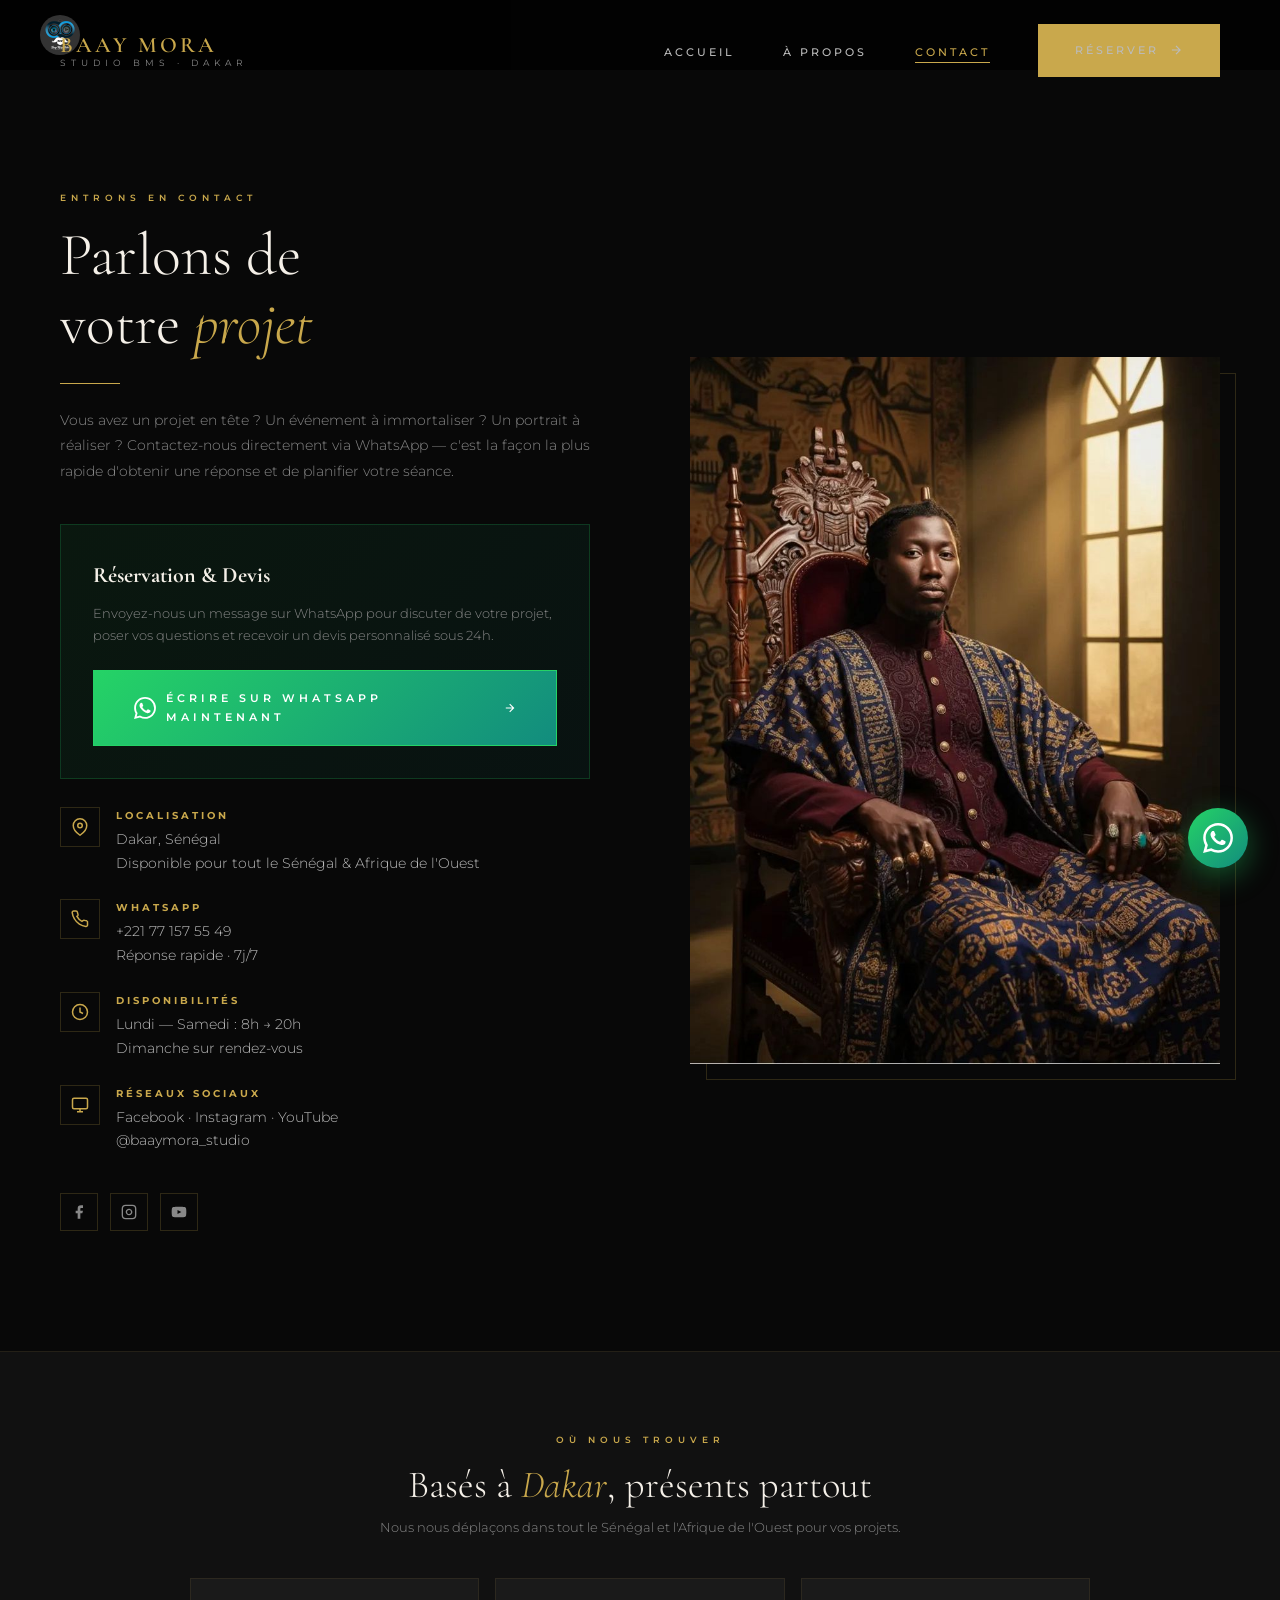
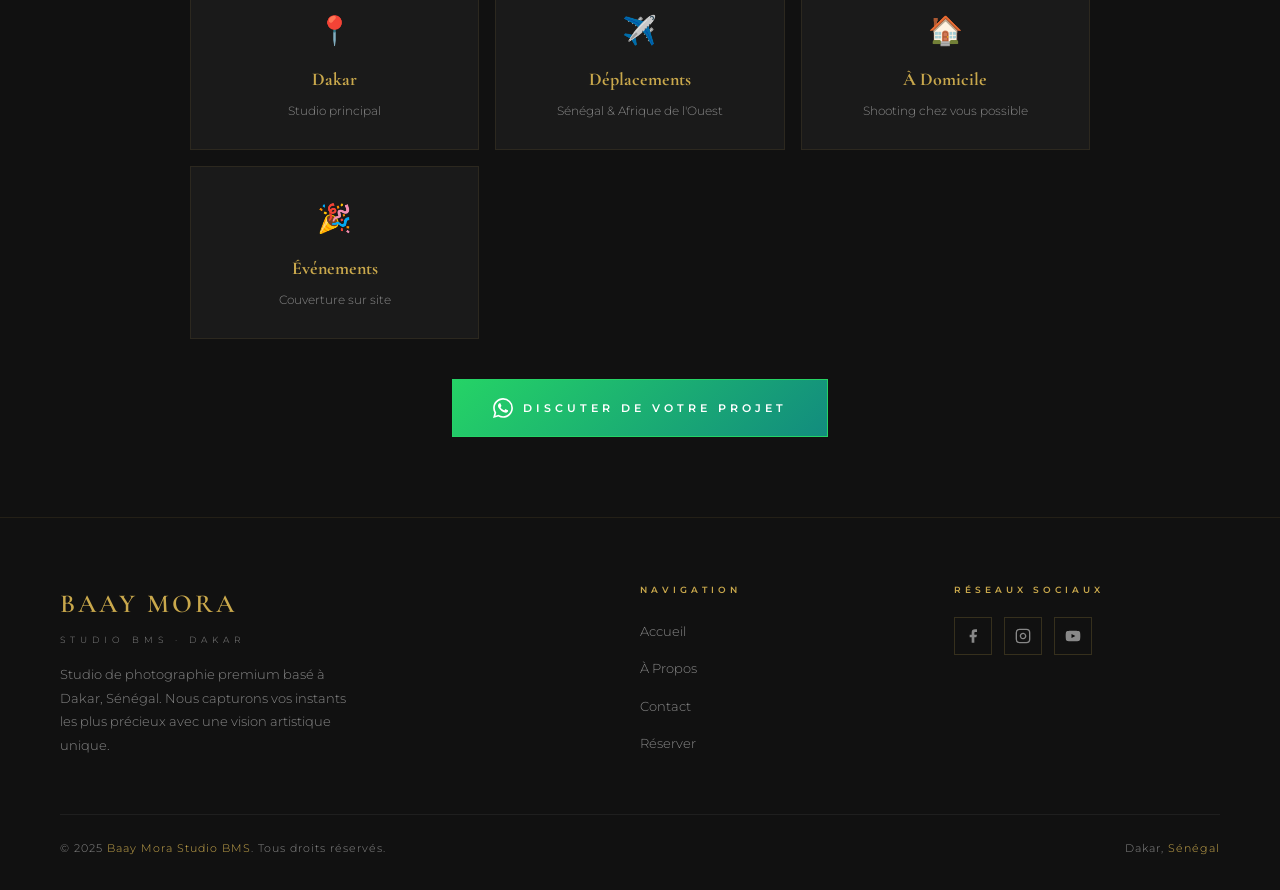
<file: contact.html>
<!DOCTYPE html>
<html lang="fr">
<head>
  <meta charset="UTF-8" />
  <meta name="viewport" content="width=device-width, initial-scale=1.0" />
  <meta name="description" content="Contacter Baay Mora Studio BMS — Studio de photographie à Dakar. Réservez votre séance photo via WhatsApp." />
  <title>Contact — Baay Mora Studio BMS · Dakar</title>
  <link rel="stylesheet" href="style.css" />
  <link rel="preconnect" href="https://fonts.googleapis.com" />
  <link rel="preconnect" href="https://fonts.gstatic.com" crossorigin />
</head>
<body>

    <header class="header">
    <div class="logo">
        <img src="imagesbms1/logo1.jpeg">
        
    </div>

    </header>
  <!-- ══════════════════════════════════════════
       NAVIGATION
  ══════════════════════════════════════════ -->
  <nav class="nav" id="navbar">
    <a href="index.html" class="nav-logo">
      <span class="logo-main">Baay Mora</span>
      <span class="logo-sub">Studio BMS · Dakar</span>
    </a>

    <div class="nav-toggle" id="navToggle" aria-label="Menu">
      <span></span><span></span><span></span>
    </div>

    <ul class="nav-menu" id="navMenu">
      <li><a href="index.html">Accueil</a></li>
      <li><a href="about.html">À Propos</a></li>
      <li><a href="contact.html" class="active">Contact</a></li>
      <li>
        <a href="https://wa.me/221771575549?text=Bonjour%2C%20je%20suis%20int%C3%A9ress%C3%A9(e)%20par%20vos%20services%20photo."
           target="_blank" rel="noopener" class="btn btn-solid">
          <span>Réserver</span>
          <svg width="14" height="14" viewBox="0 0 24 24" fill="none" stroke="currentColor" stroke-width="2"><path d="M5 12h14M12 5l7 7-7 7"/></svg>
        </a>
      </li>
    </ul>
  </nav>

  <!-- ══════════════════════════════════════════
       CONTACT SECTION
  ══════════════════════════════════════════ -->
  <section class="contact-section section">
    <div class="contact-inner container">

      <!-- LEFT: Info -->
      <div class="contact-info">

        <div class="fade-left">
          <p class="section-label">Entrons en contact</p>
          <h1 class="section-title">Parlons de<br>votre <em>projet</em></h1>
          <div class="divider"></div>
          <p class="section-sub" style="max-width: 100%; margin-bottom: 40px;">
            Vous avez un projet en tête ? Un événement à immortaliser ? Un portrait à réaliser ?
            Contactez-nous directement via WhatsApp — c'est la façon la plus rapide d'obtenir
            une réponse et de planifier votre séance.
          </p>
        </div>

        <!-- WhatsApp Card -->
        <div class="whatsapp-card fade-in delay-1">
          <h3>Réservation & Devis</h3>
          <p>
            Envoyez-nous un message sur WhatsApp pour discuter de votre projet,
            poser vos questions et recevoir un devis personnalisé sous 24h.
          </p>
          <a href="https://wa.me/221771575549?text=Bonjour%20Baay%20Mora%20Studio%20BMS%20%F0%9F%93%B8%0AJe%20suis%20int%C3%A9ress%C3%A9(e)%20par%20vos%20services%20de%20photographie.%0AVoici%20mon%20projet%20%3A%20"
             target="_blank" rel="noopener" class="btn btn-whatsapp" style="width: 100%; justify-content: center;">
            <svg width="22" height="22" viewBox="0 0 24 24" fill="currentColor" style="position:relative;z-index:1;flex-shrink:0;">
              <path d="M17.472 14.382c-.297-.149-1.758-.867-2.03-.967-.273-.099-.471-.148-.67.15-.197.297-.767.966-.94 1.164-.173.199-.347.223-.644.075-.297-.15-1.255-.463-2.39-1.475-.883-.788-1.48-1.761-1.653-2.059-.173-.297-.018-.458.13-.606.134-.133.298-.347.446-.52.149-.174.198-.298.298-.497.099-.198.05-.371-.025-.52-.075-.149-.669-1.612-.916-2.207-.242-.579-.487-.5-.669-.51-.173-.008-.371-.01-.57-.01-.198 0-.52.074-.792.372-.272.297-1.04 1.016-1.04 2.479 0 1.462 1.065 2.875 1.213 3.074.149.198 2.096 3.2 5.077 4.487.709.306 1.262.489 1.694.625.712.227 1.36.195 1.871.118.571-.085 1.758-.719 2.006-1.413.248-.694.248-1.289.173-1.413-.074-.124-.272-.198-.57-.347m-5.421 7.403h-.004a9.87 9.87 0 0 1-5.031-1.378l-.361-.214-3.741.982.998-3.648-.235-.374a9.86 9.86 0 0 1-1.51-5.26c.001-5.45 4.436-9.884 9.888-9.884 2.64 0 5.122 1.03 6.988 2.898a9.825 9.825 0 0 1 2.893 6.994c-.003 5.45-4.437 9.884-9.885 9.884m8.413-18.297A11.815 11.815 0 0 0 12.05 0C5.495 0 .16 5.335.157 11.892c0 2.096.547 4.142 1.588 5.945L.057 24l6.305-1.654a11.882 11.882 0 0 0 5.683 1.448h.005c6.554 0 11.89-5.335 11.893-11.893a11.821 11.821 0 0 0-3.48-8.413z"/>
            </svg>
            <span>Écrire sur WhatsApp maintenant</span>
            <svg width="14" height="14" viewBox="0 0 24 24" fill="none" stroke="currentColor" stroke-width="2" style="position:relative;z-index:1;"><path d="M5 12h14M12 5l7 7-7 7"/></svg>
          </a>
        </div>

        <!-- Contact Details -->
        <div class="contact-details fade-in delay-2">

          <div class="contact-detail">
            <div class="contact-detail-icon">
              <svg viewBox="0 0 24 24" fill="none" stroke="currentColor" stroke-width="2">
                <path d="M21 10c0 7-9 13-9 13s-9-6-9-13a9 9 0 0 1 18 0z"/>
                <circle cx="12" cy="10" r="3"/>
              </svg>
            </div>
            <div class="contact-detail-text">
              <h4>Localisation</h4>
              <p>Dakar, Sénégal<br>Disponible pour tout le Sénégal & Afrique de l'Ouest</p>
            </div>
          </div>

          <div class="contact-detail">
            <div class="contact-detail-icon">
              <svg viewBox="0 0 24 24" fill="none" stroke="currentColor" stroke-width="2">
                <path d="M22 16.92v3a2 2 0 0 1-2.18 2 19.79 19.79 0 0 1-8.63-3.07A19.5 19.5 0 0 1 4.69 12 19.79 19.79 0 0 1 1.61 3.44 2 2 0 0 1 3.59 1.27h3a2 2 0 0 1 2 1.72c.127.96.361 1.903.7 2.81a2 2 0 0 1-.45 2.11L7.91 8.37a16 16 0 0 0 6.72 6.72l1.27-.87a2 2 0 0 1 2.11-.45c.907.339 1.85.573 2.81.7A2 2 0 0 1 22 16.92z"/>
              </svg>
            </div>
            <div class="contact-detail-text">
              <h4>WhatsApp</h4>
              <p>+221 77 157 55 49 <br>Réponse rapide · 7j/7</p>
            </div>
          </div>

          <div class="contact-detail">
            <div class="contact-detail-icon">
              <svg viewBox="0 0 24 24" fill="none" stroke="currentColor" stroke-width="2">
                <circle cx="12" cy="12" r="10"/>
                <polyline points="12 6 12 12 16 14"/>
              </svg>
            </div>
            <div class="contact-detail-text">
              <h4>Disponibilités</h4>
              <p>Lundi — Samedi : 8h → 20h<br>Dimanche sur rendez-vous</p>
            </div>
          </div>

          <div class="contact-detail">
            <div class="contact-detail-icon">
              <svg viewBox="0 0 24 24" fill="none" stroke="currentColor" stroke-width="2">
                <rect x="2" y="3" width="20" height="14" rx="2" ry="2"/>
                <path d="M8 21h8M12 17v4"/>
              </svg>
            </div>
            <div class="contact-detail-text">
              <h4>Réseaux Sociaux</h4>
              <p>Facebook · Instagram · YouTube<br>@baaymora_studio</p>
            </div>
          </div>

        </div>

        <!-- Social icons row -->
        <div class="footer-socials fade-in delay-3" style="margin-top: 0;">
          <a href="https://web.facebook.com/baaymorastudio/" target="_blank" rel="noopener" class="footer-social-link" aria-label="Facebook">
            <svg viewBox="0 0 24 24" fill="currentColor"><path d="M18 2h-3a5 5 0 0 0-5 5v3H7v4h3v8h4v-8h3l1-4h-4V7a1 1 0 0 1 1-1h3z"/></svg>
          </a>
          <a href="https://www.instagram.com/baaymorastudio/" target="_blank" rel="noopener" class="footer-social-link" aria-label="Instagram">
            <svg viewBox="0 0 24 24" fill="none" stroke="currentColor" stroke-width="2"><rect x="2" y="2" width="20" height="20" rx="5" ry="5"/><path d="M16 11.37A4 4 0 1 1 12.63 8 4 4 0 0 1 16 11.37z"/><line x1="17.5" y1="6.5" x2="17.51" y2="6.5"/></svg>
          </a>
          <a href="https://youtube.com/@baaymorastudio?si=jvFX6x6fQEeJBfNF" target="_blank" rel="noopener" class="footer-social-link" aria-label="YouTube">
            <svg viewBox="0 0 24 24" fill="currentColor"><path d="M22.54 6.42a2.78 2.78 0 0 0-1.95-1.96C18.88 4 12 4 12 4s-6.88 0-8.59.46a2.78 2.78 0 0 0-1.95 1.96A29 29 0 0 0 1 12a29 29 0 0 0 .46 5.58A2.78 2.78 0 0 0 3.41 19.6C5.12 20 12 20 12 20s6.88 0 8.59-.46a2.78 2.78 0 0 0 1.95-1.95A29 29 0 0 0 23 12a29 29 0 0 0-.46-5.58z"/><polygon points="9.75 15.02 15.5 12 9.75 8.98 9.75 15.02" fill="#080808"/></svg>
          </a>
        </div>

      </div>

      <!-- RIGHT: Visual -->
      <div class="contact-visual fade-right">
        <img src="imagesbms1/photobms.jpeg" alt="Baay Mora Studio BMS — Studio de photographie à Dakar" />
      </div>

    </div>
  </section>

  <!-- ══════════════════════════════════════════
       MAP / LOCATION BAND
  ══════════════════════════════════════════ -->
  <section class="section-sm" style="background: var(--dark); border-top: 1px solid rgba(201,168,76,0.1);">
    <div class="container text-center fade-in">
      <p class="section-label">Où nous trouver</p>
      <h2 class="section-title" style="font-size: clamp(28px, 3vw, 42px); margin-bottom: 8px;">
        Basés à <em>Dakar</em>, présents partout
      </h2>
      <p style="font-size: 13px; color: var(--gray); margin-bottom: 40px;">
        Nous nous déplaçons dans tout le Sénégal et l'Afrique de l'Ouest pour vos projets.
      </p>

      <!-- Location cards -->
      <div style="display: grid; grid-template-columns: repeat(auto-fit, minmax(220px, 1fr)); gap: 16px; max-width: 900px; margin: 0 auto;">

        <div style="background: var(--dark-2); border: 1px solid rgba(201,168,76,0.1); padding: 28px 20px; text-align: center;">
          <div style="font-size: 28px; margin-bottom: 10px;">📍</div>
          <h4 style="font-family: var(--font-display); font-size: 18px; color: var(--gold); margin-bottom: 6px;">Dakar</h4>
          <p style="font-size: 12px; color: var(--gray);">Studio principal</p>
        </div>

        <div style="background: var(--dark-2); border: 1px solid rgba(201,168,76,0.1); padding: 28px 20px; text-align: center;">
          <div style="font-size: 28px; margin-bottom: 10px;">✈️</div>
          <h4 style="font-family: var(--font-display); font-size: 18px; color: var(--gold); margin-bottom: 6px;">Déplacements</h4>
          <p style="font-size: 12px; color: var(--gray);">Sénégal & Afrique de l'Ouest</p>
        </div>

        <div style="background: var(--dark-2); border: 1px solid rgba(201,168,76,0.1); padding: 28px 20px; text-align: center;">
          <div style="font-size: 28px; margin-bottom: 10px;">🏠</div>
          <h4 style="font-family: var(--font-display); font-size: 18px; color: var(--gold); margin-bottom: 6px;">À Domicile</h4>
          <p style="font-size: 12px; color: var(--gray);">Shooting chez vous possible</p>
        </div>

        <div style="background: var(--dark-2); border: 1px solid rgba(201,168,76,0.1); padding: 28px 20px; text-align: center;">
          <div style="font-size: 28px; margin-bottom: 10px;">🎉</div>
          <h4 style="font-family: var(--font-display); font-size: 18px; color: var(--gold); margin-bottom: 6px;">Événements</h4>
          <p style="font-size: 12px; color: var(--gray);">Couverture sur site</p>
        </div>

      </div>

      <div style="margin-top: 40px;">
        <a href="https://wa.me/221771575549?text=Bonjour%2C%20je%20souhaite%20organiser%20une%20s%C3%A9ance%20photo.%20Voici%20ma%20localisation%20%3A%20"
           target="_blank" rel="noopener" class="btn btn-whatsapp">
          <svg width="20" height="20" viewBox="0 0 24 24" fill="currentColor" style="position:relative;z-index:1">
            <path d="M17.472 14.382c-.297-.149-1.758-.867-2.03-.967-.273-.099-.471-.148-.67.15-.197.297-.767.966-.94 1.164-.173.199-.347.223-.644.075-.297-.15-1.255-.463-2.39-1.475-.883-.788-1.48-1.761-1.653-2.059-.173-.297-.018-.458.13-.606.134-.133.298-.347.446-.52.149-.174.198-.298.298-.497.099-.198.05-.371-.025-.52-.075-.149-.669-1.612-.916-2.207-.242-.579-.487-.5-.669-.51-.173-.008-.371-.01-.57-.01-.198 0-.52.074-.792.372-.272.297-1.04 1.016-1.04 2.479 0 1.462 1.065 2.875 1.213 3.074.149.198 2.096 3.2 5.077 4.487.709.306 1.262.489 1.694.625.712.227 1.36.195 1.871.118.571-.085 1.758-.719 2.006-1.413.248-.694.248-1.289.173-1.413-.074-.124-.272-.198-.57-.347m-5.421 7.403h-.004a9.87 9.87 0 0 1-5.031-1.378l-.361-.214-3.741.982.998-3.648-.235-.374a9.86 9.86 0 0 1-1.51-5.26c.001-5.45 4.436-9.884 9.888-9.884 2.64 0 5.122 1.03 6.988 2.898a9.825 9.825 0 0 1 2.893 6.994c-.003 5.45-4.437 9.884-9.885 9.884m8.413-18.297A11.815 11.815 0 0 0 12.05 0C5.495 0 .16 5.335.157 11.892c0 2.096.547 4.142 1.588 5.945L.057 24l6.305-1.654a11.882 11.882 0 0 0 5.683 1.448h.005c6.554 0 11.89-5.335 11.893-11.893a11.821 11.821 0 0 0-3.48-8.413z"/>
          </svg>
          <span>Discuter de votre projet</span>
        </a>
      </div>
    </div>
  </section>

  <!-- ══════════════════════════════════════════
       FOOTER
  ══════════════════════════════════════════ -->
  <footer class="footer">
    <div class="footer-grid">
      <div class="footer-brand">
        <span class="logo-main">Baay Mora</span>
        <span class="logo-sub">Studio BMS · Dakar</span>
        <p>Studio de photographie premium basé à Dakar, Sénégal. Nous capturons vos instants les plus précieux avec une vision artistique unique.</p>
      </div>
      <div class="footer-col">
        <h4>Navigation</h4>
        <ul>
          <li><a href="index.html">Accueil</a></li>
          <li><a href="about.html">À Propos</a></li>
          <li><a href="contact.html">Contact</a></li>
          <li><a href="https://wa.me/221771575549?text=Bonjour%2C%20je%20souhaite%20r%C3%A9server." target="_blank" rel="noopener">Réserver</a></li>
        </ul>
      </div>
      <div class="footer-col">
        <h4>Réseaux Sociaux</h4>
        <div class="footer-socials">
          <a href="https://web.facebook.com/baaymorastudio/" target="_blank" rel="noopener" class="footer-social-link" aria-label="Facebook">
            <svg viewBox="0 0 24 24" fill="currentColor"><path d="M18 2h-3a5 5 0 0 0-5 5v3H7v4h3v8h4v-8h3l1-4h-4V7a1 1 0 0 1 1-1h3z"/></svg>
          </a>
          <a href="https://www.instagram.com/baaymorastudio/" target="_blank" rel="noopener" class="footer-social-link" aria-label="Instagram">
            <svg viewBox="0 0 24 24" fill="none" stroke="currentColor" stroke-width="2"><rect x="2" y="2" width="20" height="20" rx="5" ry="5"/><path d="M16 11.37A4 4 0 1 1 12.63 8 4 4 0 0 1 16 11.37z"/><line x1="17.5" y1="6.5" x2="17.51" y2="6.5"/></svg>
          </a>
          <a href="https://youtube.com/@baaymorastudio?si=jvFX6x6fQEeJBfNF" target="_blank" rel="noopener" class="footer-social-link" aria-label="YouTube">
            <svg viewBox="0 0 24 24" fill="currentColor"><path d="M22.54 6.42a2.78 2.78 0 0 0-1.95-1.96C18.88 4 12 4 12 4s-6.88 0-8.59.46a2.78 2.78 0 0 0-1.95 1.96A29 29 0 0 0 1 12a29 29 0 0 0 .46 5.58A2.78 2.78 0 0 0 3.41 19.6C5.12 20 12 20 12 20s6.88 0 8.59-.46a2.78 2.78 0 0 0 1.95-1.95A29 29 0 0 0 23 12a29 29 0 0 0-.46-5.58z"/><polygon points="9.75 15.02 15.5 12 9.75 8.98 9.75 15.02" fill="#080808"/></svg>
          </a>
        </div>
      </div>
    </div>
    <div class="footer-bottom">
      <p>© 2025 <span>Baay Mora Studio BMS</span>. Tous droits réservés.</p>
      <p>Dakar, <span>Sénégal</span></p>
    </div>
  </footer>

  <!-- FLOATING WHATSAPP -->
  <a href="https://wa.me/221771575549?text=Bonjour%20Baay%20Mora%20Studio%20BMS%20%F0%9F%93%B8%20Je%20suis%20int%C3%A9ress%C3%A9(e)%20par%20vos%20services%20de%20photographie."
     target="_blank" rel="noopener" class="whatsapp-float" aria-label="WhatsApp">
    <svg viewBox="0 0 24 24" fill="white">
      <path d="M17.472 14.382c-.297-.149-1.758-.867-2.03-.967-.273-.099-.471-.148-.67.15-.197.297-.767.966-.94 1.164-.173.199-.347.223-.644.075-.297-.15-1.255-.463-2.39-1.475-.883-.788-1.48-1.761-1.653-2.059-.173-.297-.018-.458.13-.606.134-.133.298-.347.446-.52.149-.174.198-.298.298-.497.099-.198.05-.371-.025-.52-.075-.149-.669-1.612-.916-2.207-.242-.579-.487-.5-.669-.51-.173-.008-.371-.01-.57-.01-.198 0-.52.074-.792.372-.272.297-1.04 1.016-1.04 2.479 0 1.462 1.065 2.875 1.213 3.074.149.198 2.096 3.2 5.077 4.487.709.306 1.262.489 1.694.625.712.227 1.36.195 1.871.118.571-.085 1.758-.719 2.006-1.413.248-.694.248-1.289.173-1.413-.074-.124-.272-.198-.57-.347m-5.421 7.403h-.004a9.87 9.87 0 0 1-5.031-1.378l-.361-.214-3.741.982.998-3.648-.235-.374a9.86 9.86 0 0 1-1.51-5.26c.001-5.45 4.436-9.884 9.888-9.884 2.64 0 5.122 1.03 6.988 2.898a9.825 9.825 0 0 1 2.893 6.994c-.003 5.45-4.437 9.884-9.885 9.884m8.413-18.297A11.815 11.815 0 0 0 12.05 0C5.495 0 .16 5.335.157 11.892c0 2.096.547 4.142 1.588 5.945L.057 24l6.305-1.654a11.882 11.882 0 0 0 5.683 1.448h.005c6.554 0 11.89-5.335 11.893-11.893a11.821 11.821 0 0 0-3.48-8.413z"/>
    </svg>
  </a>

  <script>
    const navbar = document.getElementById('navbar');
    window.addEventListener('scroll', () => {
      navbar.classList.toggle('scrolled', window.scrollY > 60);
    });
    // Start nav as scrolled on contact page (full-height layout)
    navbar.classList.add('scrolled');

    const toggle = document.getElementById('navToggle');
    const menu   = document.getElementById('navMenu');
    toggle.addEventListener('click', () => {
      toggle.classList.toggle('open');
      menu.classList.toggle('open');
    });

    const observer = new IntersectionObserver((entries) => {
      entries.forEach(e => { if (e.isIntersecting) e.target.classList.add('visible'); });
    }, { threshold: 0.12 });
    document.querySelectorAll('.fade-in, .fade-left, .fade-right').forEach(el => observer.observe(el));
  </script>

</body>
</html>
</file>
<file: style.css>
/* ============================================================
   BAAY MORA STUDIO BMS — style.css
   Design: Premium Dark · Gold Accents · Luxury Photography
   ============================================================ */

@import url('https://fonts.googleapis.com/css2?family=Cormorant+Garamond:ital,wght@0,300;0,400;0,600;1,300;1,400&family=Montserrat:wght@300;400;500;600;700&family=Playfair+Display:ital,wght@0,400;0,700;1,400&display=swap');

/* ─── CSS VARIABLES ─── */
:root {
  --black:      #080808;
  --dark:       #111111;
  --dark-2:     #1a1a1a;
  --dark-3:     #222222;
  --gold:       #c9a84c;
  --gold-light: #e8c97a;
  --gold-dim:   #8a6d2f;
  --white:      #f5f0e8;
  --gray:       #888888;
  --gray-light: #bbbbbb;

  --font-display: 'Cormorant Garamond', Georgia, serif;
  --font-ui:      'Montserrat', sans-serif;
  --font-accent:  'Playfair Display', Georgia, serif;

  --transition: 0.4s cubic-bezier(0.25, 0.46, 0.45, 0.94);
  --transition-fast: 0.2s ease;
  --shadow-gold: 0 0 40px rgba(201,168,76,0.15);
  --shadow-deep: 0 20px 60px rgba(0,0,0,0.6);
}

/* ─── RESET ─── */
*, *::before, *::after {
  margin: 0;
  padding: 0;
  box-sizing: border-box;
}

html {
  scroll-behavior: smooth;
  font-size: 16px;
}

body {
  background-color: var(--black);
  color: var(--white);
  font-family: var(--font-ui);
  font-weight: 300;
  line-height: 1.7;
  overflow-x: hidden;
  cursor: default;
}

/* HEADER */
.header {
    display: flex;
    justify-content: space-between;
    align-items: center;
    padding: 15px 40px;
    background: rgba(0,0,0,0.8);
    position: sticky;
    top: 0;
}

.logo {
    display: flex;
    align-items: center;
    gap: 10px;
}

.logo img {
    width: 40px;
    border-radius: 50%;
}

img {
  display: block;
  max-width: 100%;
}

a {
  text-decoration: none;
  color: inherit;
}

ul { list-style: none; }

/* ─── CUSTOM SCROLLBAR ─── */
::-webkit-scrollbar { width: 4px; }
::-webkit-scrollbar-track { background: var(--dark); }
::-webkit-scrollbar-thumb { background: var(--gold-dim); border-radius: 2px; }
::-webkit-scrollbar-thumb:hover { background: var(--gold); }

/* ─── SELECTION ─── */
::selection {
  background: var(--gold);
  color: var(--black);
}

/* ============================================================
   NAVIGATION
   ============================================================ */
.nav {
  position: fixed;
  top: 0;
  left: 0;
  width: 100%;
  z-index: 1000;
  padding: 24px 60px;
  display: flex;
  align-items: center;
  justify-content: space-between;
  transition: all var(--transition);
}

.nav.scrolled {
  background: rgba(8,8,8,0.95);
  backdrop-filter: blur(20px);
  padding: 16px 60px;
  border-bottom: 1px solid rgba(201,168,76,0.15);
  box-shadow: 0 4px 30px rgba(0,0,0,0.4);
}

.nav-logo {
  display: flex;
  flex-direction: column;
  line-height: 1;
}

.nav-logo .logo-main {
  font-family: var(--font-display);
  font-size: 22px;
  font-weight: 600;
  letter-spacing: 3px;
  color: var(--gold);
  text-transform: uppercase;
}

.nav-logo .logo-sub {
  font-family: var(--font-ui);
  font-size: 9px;
  font-weight: 400;
  letter-spacing: 5px;
  color: var(--gray);
  text-transform: uppercase;
  margin-top: 2px;
}

.nav-menu {
  display: flex;
  gap: 48px;
  align-items: center;
}

.nav-menu a {
  font-family: var(--font-ui);
  font-size: 11px;
  font-weight: 500;
  letter-spacing: 3px;
  text-transform: uppercase;
  color: var(--gray-light);
  position: relative;
  transition: color var(--transition-fast);
}

.nav-menu a::after {
  content: '';
  position: absolute;
  bottom: -4px;
  left: 0;
  width: 0;
  height: 1px;
  background: var(--gold);
  transition: width var(--transition);
}

.nav-menu a:hover,
.nav-menu a.active {
  color: var(--gold);
}

.nav-menu a:hover::after,
.nav-menu a.active::after {
  width: 100%;
}

.nav-toggle {
  display: none;
  flex-direction: column;
  gap: 5px;
  cursor: pointer;
  padding: 4px;
}

.nav-toggle span {
  display: block;
  width: 26px;
  height: 1px;
  background: var(--gold);
  transition: all var(--transition-fast);
}

/* ─── Mobile nav ─── */
@media (max-width: 768px) {
  .nav {
    padding: 20px 24px;
  }

  .nav.scrolled {
    padding: 14px 24px;
  }

  .nav-toggle {
    display: flex;
    z-index: 1010;
  }

  .nav-menu {
    position: fixed;
    inset: 0;
    background: rgba(8,8,8,0.98);
    backdrop-filter: blur(30px);
    flex-direction: column;
    justify-content: center;
    gap: 36px;
    opacity: 0;
    pointer-events: none;
    transition: opacity var(--transition);
  }

  .nav-menu.open {
    opacity: 1;
    pointer-events: all;
  }

  .nav-menu a {
    font-size: 13px;
    letter-spacing: 4px;
  }

  .nav-toggle.open span:nth-child(1) {
    transform: translateY(6px) rotate(45deg);
  }
  .nav-toggle.open span:nth-child(2) {
    opacity: 0;
  }
  .nav-toggle.open span:nth-child(3) {
    transform: translateY(-6px) rotate(-45deg);
  }
}

/* ============================================================
   BUTTONS
   ============================================================ */
.btn {
  display: inline-flex;
  align-items: center;
  gap: 10px;
  font-family: var(--font-ui);
  font-size: 10px;
  font-weight: 600;
  letter-spacing: 4px;
  text-transform: uppercase;
  padding: 16px 36px;
  border: 1px solid var(--gold);
  color: var(--gold);
  background: transparent;
  cursor: pointer;
  position: relative;
  overflow: hidden;
  transition: color var(--transition);
}

.btn::before {
  content: '';
  position: absolute;
  inset: 0;
  background: var(--gold);
  transform: translateX(-101%);
  transition: transform var(--transition);
}

.btn:hover::before {
  transform: translateX(0);
}

.btn:hover {
  color: var(--black);
}

.btn-solid {
  background: var(--gold);
  color: var(--black);
  border-color: var(--gold);
}

.btn-solid::before {
  background: var(--gold-light);
}

.btn-solid:hover {
  color: var(--black);
}

.btn span {
  position: relative;
  z-index: 1;
}

.btn svg {
  position: relative;
  z-index: 1;
  transition: transform var(--transition-fast);
}

.btn:hover svg {
  transform: translateX(4px);
}

/* ─── WhatsApp button ─── */
.btn-whatsapp {
  background: linear-gradient(135deg, #25D366, #128C7E);
  border-color: #25D366;
  color: #fff;
  font-size: 11px;
  padding: 18px 40px;
}

.btn-whatsapp::before {
  background: #25D366;
}

.btn-whatsapp:hover {
  color: #fff;
}

/* ─── Floating WhatsApp ─── */
.whatsapp-float {
  position: fixed;
  bottom: 32px;
  right: 32px;
  z-index: 999;
  width: 60px;
  height: 60px;
  border-radius: 50%;
  background: linear-gradient(135deg, #25D366, #128C7E);
  display: flex;
  align-items: center;
  justify-content: center;
  box-shadow: 0 8px 30px rgba(37,211,102,0.4);
  transition: all var(--transition);
  animation: pulse-wa 2.5s infinite;
}

.whatsapp-float:hover {
  transform: scale(1.12) translateY(-3px);
  box-shadow: 0 16px 40px rgba(37,211,102,0.5);
  animation: none;
}

.whatsapp-float svg {
  width: 30px;
  height: 30px;
}

@keyframes pulse-wa {
  0%, 100% { box-shadow: 0 8px 30px rgba(37,211,102,0.4); }
  50% { box-shadow: 0 8px 50px rgba(37,211,102,0.7); }
}

/* ============================================================
   SCROLL ANIMATIONS
   ============================================================ */
.fade-in {
  opacity: 0;
  transform: translateY(30px);
  transition: opacity 0.8s ease, transform 0.8s ease;
}

.fade-in.visible {
  opacity: 1;
  transform: translateY(0);
}

.fade-left {
  opacity: 0;
  transform: translateX(-40px);
  transition: opacity 0.8s ease, transform 0.8s ease;
}

.fade-left.visible {
  opacity: 1;
  transform: translateX(0);
}

.fade-right {
  opacity: 0;
  transform: translateX(40px);
  transition: opacity 0.8s ease, transform 0.8s ease;
}

.fade-right.visible {
  opacity: 1;
  transform: translateX(0);
}

.delay-1 { transition-delay: 0.15s; }
.delay-2 { transition-delay: 0.3s; }
.delay-3 { transition-delay: 0.45s; }
.delay-4 { transition-delay: 0.6s; }

/* ============================================================
   HERO SECTION
   ============================================================ */
.hero {
  position: relative;
  height: 100vh;
  min-height: 700px;
  display: flex;
  align-items: center;
  justify-content: center;
  overflow: hidden;
}

.hero-bg {
  position: absolute;
  inset: 0;
  background:
    linear-gradient(to bottom, rgba(8,8,8,0.3) 0%, rgba(8,8,8,0.1) 40%, rgba(8,8,8,0.7) 100%),
    url('images/hero.jpg') center/cover no-repeat;
  transform: scale(1.05);
  animation: hero-zoom 12s ease-out forwards;
}

@keyframes hero-zoom {
  from { transform: scale(1.1); }
  to   { transform: scale(1.0); }
}

.hero-content {
  position: relative;
  z-index: 2;
  text-align: center;
  padding: 0 24px;
  max-width: 900px;
}

.hero-eyebrow {
  font-family: var(--font-ui);
  font-size: 10px;
  font-weight: 500;
  letter-spacing: 6px;
  text-transform: uppercase;
  color: var(--gold);
  margin-bottom: 24px;
  opacity: 0;
  animation: fade-up 0.8s 0.4s forwards;
}

.hero-title {
  font-family: var(--font-display);
  font-size: clamp(52px, 8vw, 100px);
  font-weight: 300;
  line-height: 1.05;
  letter-spacing: -1px;
  color: var(--white);
  margin-bottom: 24px;
  opacity: 0;
  animation: fade-up 0.8s 0.6s forwards;
}

.hero-title em {
  font-style: italic;
  color: var(--gold);
}

.hero-sub {
  font-family: var(--font-ui);
  font-size: 14px;
  font-weight: 300;
  letter-spacing: 2px;
  color: var(--gray-light);
  margin-bottom: 48px;
  opacity: 0;
  animation: fade-up 0.8s 0.8s forwards;
}

.hero-actions {
  display: flex;
  gap: 20px;
  justify-content: center;
  flex-wrap: wrap;
  opacity: 0;
  animation: fade-up 0.8s 1s forwards;
}

.hero-scroll {
  position: absolute;
  bottom: 40px;
  left: 50%;
  transform: translateX(-50%);
  display: flex;
  flex-direction: column;
  align-items: center;
  gap: 8px;
  z-index: 2;
  opacity: 0;
  animation: fade-up 0.8s 1.4s forwards;
}

.hero-scroll span {
  font-size: 9px;
  letter-spacing: 4px;
  text-transform: uppercase;
  color: var(--gold);
}

.hero-scroll-line {
  width: 1px;
  height: 50px;
  background: linear-gradient(to bottom, var(--gold), transparent);
  animation: scroll-line 2s infinite;
}

@keyframes scroll-line {
  0%   { transform: scaleY(0); transform-origin: top; }
  50%  { transform: scaleY(1); transform-origin: top; }
  51%  { transform: scaleY(1); transform-origin: bottom; }
  100% { transform: scaleY(0); transform-origin: bottom; }
}

@keyframes fade-up {
  from { opacity: 0; transform: translateY(20px); }
  to   { opacity: 1; transform: translateY(0); }
}

/* ============================================================
   SECTION COMMONS
   ============================================================ */
.section {
  padding: 120px 60px;
}

.section-sm {
  padding: 80px 60px;
}

@media (max-width: 768px) {
  .section      { padding: 80px 24px; }
  .section-sm   { padding: 60px 24px; }
}

.section-label {
  font-family: var(--font-ui);
  font-size: 9px;
  font-weight: 600;
  letter-spacing: 5px;
  text-transform: uppercase;
  color: var(--gold);
  margin-bottom: 16px;
}

.section-title {
  font-family: var(--font-display);
  font-size: clamp(36px, 5vw, 60px);
  font-weight: 300;
  line-height: 1.15;
  color: var(--white);
  margin-bottom: 20px;
}

.section-title em {
  font-style: italic;
  color: var(--gold);
}

.section-sub {
  font-family: var(--font-ui);
  font-size: 14px;
  font-weight: 300;
  color: var(--gray);
  max-width: 540px;
  line-height: 1.8;
}

.divider {
  width: 60px;
  height: 1px;
  background: var(--gold);
  margin: 24px 0;
}

/* ============================================================
   PORTFOLIO GRID
   ============================================================ */
.portfolio {
  background: var(--dark);
}

.portfolio-header {
  text-align: center;
  margin-bottom: 64px;
}

.portfolio-header .section-sub {
  margin: 0 auto;
}

.portfolio-grid {
  display: grid;
  grid-template-columns: repeat(3, 1fr);
  grid-template-rows: auto;
  gap: 12px;
  max-width: 1400px;
  margin: 0 auto;
}

.portfolio-item {
  position: relative;
  overflow: hidden;
  cursor: pointer;
  background: var(--dark-3);
}

.portfolio-item:nth-child(1) {
  grid-column: 1 / 3;
  grid-row: 1 / 3;
  aspect-ratio: 4/3;
}

.portfolio-item:nth-child(2) {
  aspect-ratio: 3/4;
}

.portfolio-item:nth-child(3) {
  aspect-ratio: 3/4;
}

.portfolio-item:nth-child(4),
.portfolio-item:nth-child(5),
.portfolio-item:nth-child(6) {
  aspect-ratio: 4/3;
}

.portfolio-item img {
  width: 100%;
  height: 100%;
  object-fit: cover;
  transition: transform 0.8s cubic-bezier(0.25, 0.46, 0.45, 0.94);
}

.portfolio-item:hover img {
  transform: scale(1.08);
}

.portfolio-overlay {
  position: absolute;
  inset: 0;
  background: linear-gradient(to top, rgba(8,8,8,0.85) 0%, transparent 60%);
  opacity: 0;
  transition: opacity var(--transition);
  display: flex;
  flex-direction: column;
  justify-content: flex-end;
  padding: 28px;
}

.portfolio-item:hover .portfolio-overlay {
  opacity: 1;
}

.portfolio-overlay h3 {
  font-family: var(--font-display);
  font-size: 22px;
  font-weight: 400;
  color: var(--white);
  margin-bottom: 4px;
}

.portfolio-overlay span {
  font-size: 10px;
  letter-spacing: 3px;
  text-transform: uppercase;
  color: var(--gold);
}

.portfolio-shine {
  position: absolute;
  inset: 0;
  background: linear-gradient(135deg, rgba(201,168,76,0.12) 0%, transparent 50%);
  opacity: 0;
  transition: opacity var(--transition);
}

.portfolio-item:hover .portfolio-shine {
  opacity: 1;
}

@media (max-width: 900px) {
  .portfolio-grid {
    grid-template-columns: repeat(2, 1fr);
  }
  .portfolio-item:nth-child(1) {
    grid-column: 1 / 3;
    grid-row: auto;
    aspect-ratio: 16/9;
  }
  .portfolio-item:nth-child(2),
  .portfolio-item:nth-child(3) {
    aspect-ratio: 4/3;
  }
}

@media (max-width: 560px) {
  .portfolio-grid {
    grid-template-columns: 1fr;
  }
  .portfolio-item:nth-child(1) {
    grid-column: 1;
    aspect-ratio: 4/3;
  }
}

/* ─── Portfolio CTA ─── */
.portfolio-cta {
  text-align: center;
  margin-top: 56px;
}

/* ============================================================
   SERVICES SECTION
   ============================================================ */
.services {
  background: var(--black);
  max-width: 1400px;
  margin: 0 auto;
}

.services-grid {
  display: grid;
  grid-template-columns: repeat(3, 1fr);
  gap: 2px;
  margin-top: 64px;
}

.service-card {
  background: var(--dark);
  padding: 48px 36px;
  border: 1px solid rgba(201,168,76,0.08);
  transition: all var(--transition);
  position: relative;
  overflow: hidden;
}

.service-card::before {
  content: '';
  position: absolute;
  bottom: 0;
  left: 0;
  width: 100%;
  height: 2px;
  background: var(--gold);
  transform: scaleX(0);
  transform-origin: left;
  transition: transform var(--transition);
}

.service-card:hover::before {
  transform: scaleX(1);
}

.service-card:hover {
  background: var(--dark-2);
  border-color: rgba(201,168,76,0.2);
  transform: translateY(-4px);
  box-shadow: var(--shadow-gold);
}

.service-icon {
  width: 48px;
  height: 48px;
  margin-bottom: 24px;
  color: var(--gold);
}

.service-card h3 {
  font-family: var(--font-display);
  font-size: 24px;
  font-weight: 400;
  color: var(--white);
  margin-bottom: 12px;
}

.service-card p {
  font-size: 13px;
  color: var(--gray);
  line-height: 1.8;
}

@media (max-width: 900px) {
  .services-grid { grid-template-columns: 1fr; gap: 12px; }
}

/* ============================================================
   CTA BAND
   ============================================================ */
.cta-band {
  background: linear-gradient(135deg, var(--dark) 0%, #0d0d0d 100%);
  border-top: 1px solid rgba(201,168,76,0.15);
  border-bottom: 1px solid rgba(201,168,76,0.15);
  text-align: center;
  position: relative;
  overflow: hidden;
}

.cta-band::before {
  content: 'BMS';
  position: absolute;
  font-family: var(--font-display);
  font-size: 300px;
  font-weight: 700;
  color: rgba(201,168,76,0.03);
  top: 50%;
  left: 50%;
  transform: translate(-50%, -50%);
  pointer-events: none;
  letter-spacing: -10px;
}

.cta-band .section-title {
  font-size: clamp(32px, 4vw, 52px);
  max-width: 700px;
  margin: 0 auto 16px;
}

.cta-band .section-sub {
  margin: 0 auto 40px;
  text-align: center;
}

.cta-band .divider {
  margin: 24px auto;
}

/* ============================================================
   FOOTER
   ============================================================ */
.footer {
  background: var(--dark);
  border-top: 1px solid rgba(201,168,76,0.1);
  padding: 64px 60px 32px;
}

.footer-grid {
  display: grid;
  grid-template-columns: 2fr 1fr 1fr;
  gap: 48px;
  margin-bottom: 48px;
}

.footer-brand .logo-main {
  font-family: var(--font-display);
  font-size: 26px;
  font-weight: 600;
  letter-spacing: 3px;
  color: var(--gold);
  text-transform: uppercase;
  display: block;
  margin-bottom: 6px;
}

.footer-brand .logo-sub {
  font-size: 9px;
  letter-spacing: 5px;
  color: var(--gray);
  text-transform: uppercase;
  display: block;
  margin-bottom: 16px;
}

.footer-brand p {
  font-size: 13px;
  color: var(--gray);
  line-height: 1.8;
  max-width: 300px;
}

.footer-col h4 {
  font-family: var(--font-ui);
  font-size: 9px;
  font-weight: 600;
  letter-spacing: 4px;
  text-transform: uppercase;
  color: var(--gold);
  margin-bottom: 20px;
}

.footer-col ul li {
  margin-bottom: 10px;
}

.footer-col ul a {
  font-size: 13px;
  color: var(--gray);
  transition: color var(--transition-fast);
}

.footer-col ul a:hover {
  color: var(--gold);
}

.footer-socials {
  display: flex;
  gap: 12px;
  margin-top: 8px;
}

.footer-social-link {
  width: 38px;
  height: 38px;
  border: 1px solid rgba(201,168,76,0.2);
  display: flex;
  align-items: center;
  justify-content: center;
  color: var(--gray);
  transition: all var(--transition-fast);
}

.footer-social-link:hover {
  border-color: var(--gold);
  color: var(--gold);
  background: rgba(201,168,76,0.08);
}

.footer-social-link svg {
  width: 16px;
  height: 16px;
}

.footer-bottom {
  border-top: 1px solid rgba(255,255,255,0.06);
  padding-top: 24px;
  display: flex;
  align-items: center;
  justify-content: space-between;
  flex-wrap: wrap;
  gap: 12px;
}

.footer-bottom p {
  font-size: 11px;
  color: var(--gray);
  letter-spacing: 1px;
}

.footer-bottom span {
  color: var(--gold);
}

@media (max-width: 768px) {
  .footer { padding: 48px 24px 24px; }
  .footer-grid { grid-template-columns: 1fr; gap: 32px; }
}

/* ============================================================
   ABOUT PAGE
   ============================================================ */
.page-hero {
  position: relative;
  height: 60vh;
  min-height: 400px;
  display: flex;
  align-items: flex-end;
  overflow: hidden;
}

.page-hero-bg {
  position: absolute;
  inset: 0;
  background: url('images/about-hero.jpg') center/cover no-repeat;
}

.page-hero-overlay {
  position: absolute;
  inset: 0;
  background: linear-gradient(to top, var(--black) 0%, rgba(8,8,8,0.4) 100%);
}

.page-hero-content {
  position: relative;
  z-index: 2;
  padding: 0 60px 60px;
}

.page-hero-content .section-label {
  margin-bottom: 12px;
}

.page-hero-content h1 {
  font-family: var(--font-display);
  font-size: clamp(44px, 6vw, 80px);
  font-weight: 300;
  color: var(--white);
}

.page-hero-content h1 em {
  font-style: italic;
  color: var(--gold);
}

@media (max-width: 768px) {
  .page-hero-content { padding: 0 24px 40px; }
}

/* ─── About story ─── */
.about-story {
  display: grid;
  grid-template-columns: 1fr 1fr;
  gap: 80px;
  align-items: center;
  max-width: 1300px;
  margin: 0 auto;
}

.about-image-wrap {
  position: relative;
}

.about-image-wrap img {
  width: 100%;
  aspect-ratio: 3/4;
  object-fit: cover;
}

.about-image-wrap::before {
  content: '';
  position: absolute;
  inset: -12px 12px 12px -12px;
  border: 1px solid var(--gold);
  z-index: -1;
}

.about-text .section-title {
  margin-bottom: 8px;
}

.about-text p {
  font-size: 15px;
  color: var(--gray-light);
  line-height: 1.9;
  margin-bottom: 20px;
}

.about-text p:last-of-type {
  margin-bottom: 0;
}

/* ─── Stats ─── */
.about-stats {
  display: grid;
  grid-template-columns: repeat(3, 1fr);
  gap: 2px;
  margin: 24px 0 40px;
}

.stat {
  background: var(--dark);
  padding: 24px 20px;
  text-align: center;
  border: 1px solid rgba(201,168,76,0.1);
}

.stat-num {
  font-family: var(--font-display);
  font-size: 40px;
  font-weight: 600;
  color: var(--gold);
  line-height: 1;
  display: block;
}

.stat-label {
  font-size: 9px;
  letter-spacing: 3px;
  text-transform: uppercase;
  color: var(--gray);
  display: block;
  margin-top: 6px;
}

@media (max-width: 900px) {
  .about-story { grid-template-columns: 1fr; gap: 48px; }
  .about-image-wrap::before { display: none; }
}

@media (max-width: 560px) {
  .about-stats { grid-template-columns: 1fr; }
}

/* ─── Social section ─── */
.social-section {
  background: var(--dark);
  text-align: center;
}

.social-cards {
  display: grid;
  grid-template-columns: repeat(3, 1fr);
  gap: 20px;
  max-width: 900px;
  margin: 48px auto 0;
}

.social-card {
  display: block;
  padding: 40px 28px;
  border: 1px solid rgba(201,168,76,0.1);
  transition: all var(--transition);
  text-align: center;
}

.social-card:hover {
  border-color: var(--gold);
  background: rgba(201,168,76,0.05);
  transform: translateY(-6px);
  box-shadow: var(--shadow-gold);
}

.social-card-icon {
  width: 52px;
  height: 52px;
  margin: 0 auto 16px;
  display: flex;
  align-items: center;
  justify-content: center;
}

.social-card-icon svg {
  width: 36px;
  height: 36px;
}

.social-card h3 {
  font-family: var(--font-display);
  font-size: 20px;
  font-weight: 400;
  color: var(--white);
  margin-bottom: 4px;
}

.social-card p {
  font-size: 11px;
  letter-spacing: 2px;
  text-transform: uppercase;
  color: var(--gray);
}

.facebook-card .social-card-icon svg { color: #1877F2; }
.instagram-card .social-card-icon svg { color: #E1306C; }
.youtube-card .social-card-icon svg { color: #FF0000; }

@media (max-width: 768px) {
  .social-cards { grid-template-columns: 1fr; max-width: 320px; }
}

/* ============================================================
   CONTACT PAGE
   ============================================================ */
.contact-section {
  min-height: 100vh;
  display: flex;
  align-items: center;
  padding-top: 120px;
}

.contact-inner {
  max-width: 1200px;
  margin: 0 auto;
  display: grid;
  grid-template-columns: 1fr 1fr;
  gap: 100px;
  align-items: center;
  width: 100%;
}

.contact-info .section-sub {
  max-width: 100%;
  margin-bottom: 40px;
}

.contact-details {
  margin-bottom: 40px;
}

.contact-detail {
  display: flex;
  gap: 16px;
  align-items: flex-start;
  margin-bottom: 24px;
}

.contact-detail-icon {
  width: 40px;
  height: 40px;
  flex-shrink: 0;
  border: 1px solid rgba(201,168,76,0.2);
  display: flex;
  align-items: center;
  justify-content: center;
  color: var(--gold);
}

.contact-detail-icon svg {
  width: 18px;
  height: 18px;
}

.contact-detail-text h4 {
  font-size: 10px;
  letter-spacing: 3px;
  text-transform: uppercase;
  color: var(--gold);
  margin-bottom: 4px;
}

.contact-detail-text p {
  font-size: 14px;
  color: var(--gray-light);
}

.contact-visual {
  position: relative;
}

.contact-visual img {
  width: 100%;
  aspect-ratio: 3/4;
  object-fit: cover;
}

.contact-visual::after {
  content: '';
  position: absolute;
  inset: 16px -16px -16px 16px;
  border: 1px solid rgba(201,168,76,0.2);
  z-index: -1;
}

.whatsapp-card {
  background: linear-gradient(135deg, rgba(37,211,102,0.08), rgba(18,140,126,0.08));
  border: 1px solid rgba(37,211,102,0.2);
  padding: 32px;
  margin-bottom: 28px;
}

.whatsapp-card h3 {
  font-family: var(--font-display);
  font-size: 22px;
  color: var(--white);
  margin-bottom: 8px;
}

.whatsapp-card p {
  font-size: 13px;
  color: var(--gray);
  margin-bottom: 24px;
  line-height: 1.7;
}

@media (max-width: 900px) {
  .contact-inner {
    grid-template-columns: 1fr;
    gap: 60px;
  }
  .contact-visual { display: none; }
  .contact-section { padding-top: 100px; }
}

/* ============================================================
   LIGHTBOX
   ============================================================ */
.lightbox {
  position: fixed;
  inset: 0;
  background: rgba(0,0,0,0.95);
  z-index: 9999;
  display: flex;
  align-items: center;
  justify-content: center;
  opacity: 0;
  pointer-events: none;
  transition: opacity 0.3s ease;
  backdrop-filter: blur(10px);
}

.lightbox.open {
  opacity: 1;
  pointer-events: all;
}

.lightbox img {
  max-width: 90vw;
  max-height: 90vh;
  object-fit: contain;
  transform: scale(0.9);
  transition: transform 0.3s ease;
}

.lightbox.open img {
  transform: scale(1);
}

.lightbox-close {
  position: absolute;
  top: 24px;
  right: 32px;
  font-size: 32px;
  color: var(--white);
  cursor: pointer;
  transition: color var(--transition-fast);
  background: none;
  border: none;
  line-height: 1;
}

.lightbox-close:hover {
  color: var(--gold);
}

/* ============================================================
   UTILITY
   ============================================================ */
.text-center { text-align: center; }
.container {
  max-width: 1400px;
  margin: 0 auto;
}

.gold { color: var(--gold); }
</file>
